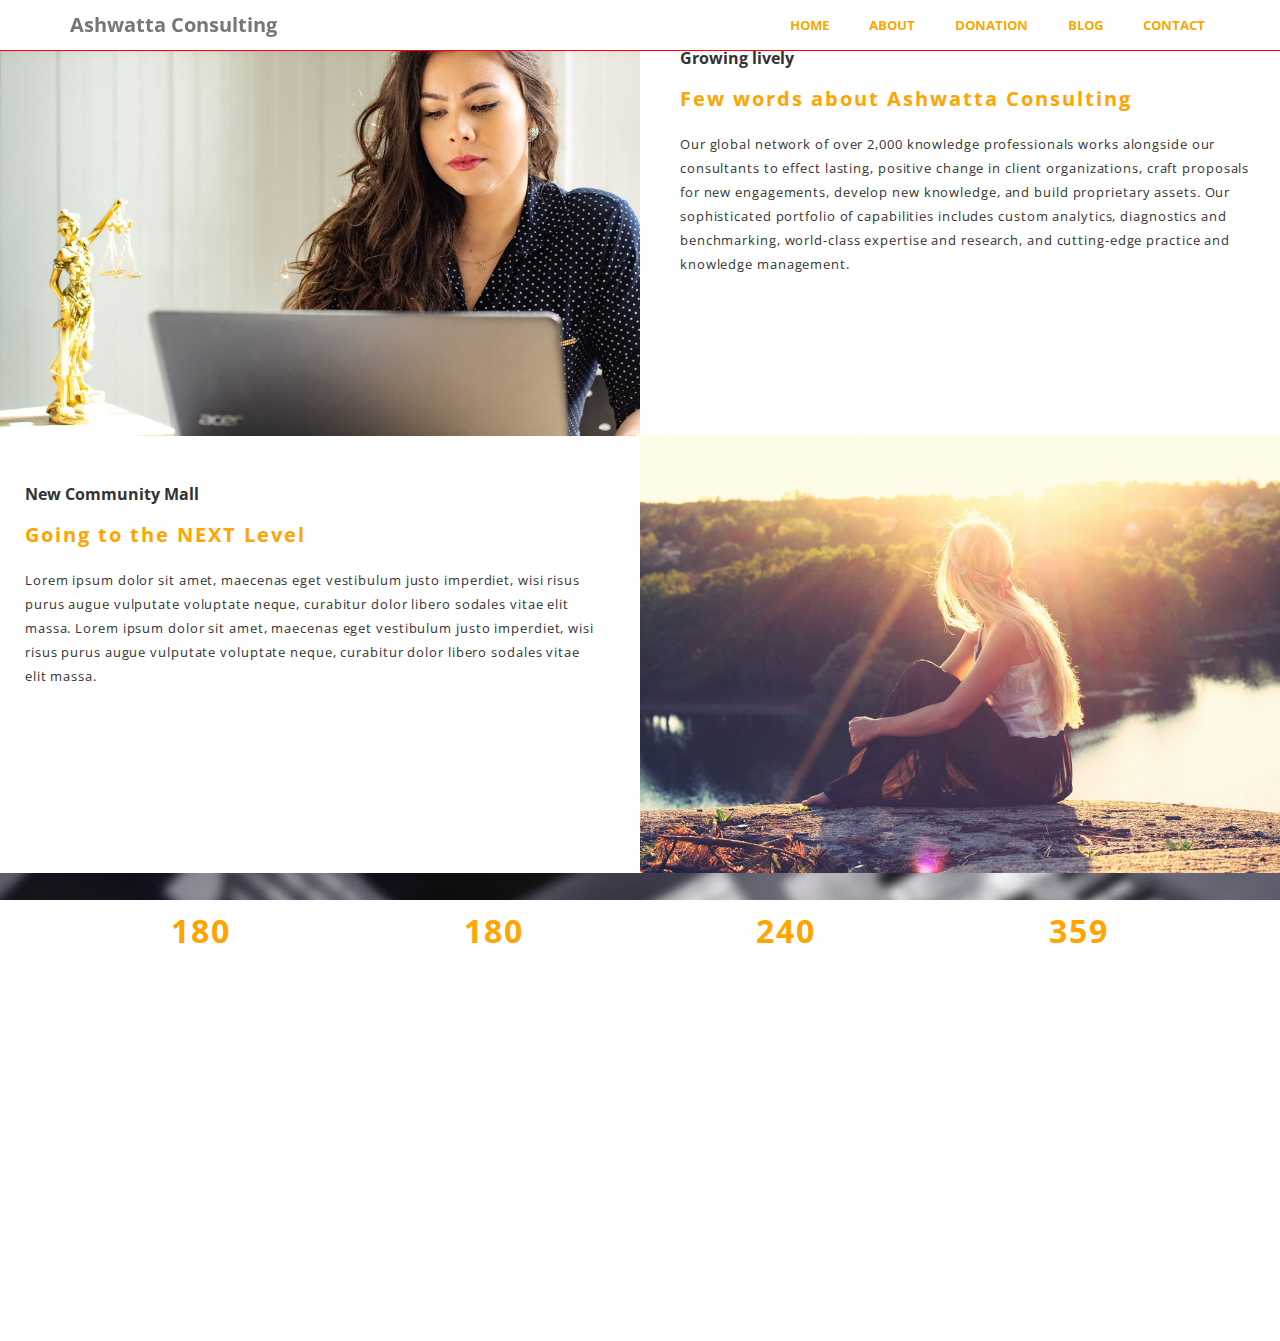
<file: ashwatta/about.html>
<!DOCTYPE html>
<html lang="en">
<head>

	<meta charset="utf-8">
	<title>Ashwatta Consulting- Love the People</title>

	<meta http-equiv="X-UA-Compatible" content="IE=Edge">
	<meta name="viewport" content="width=device-width, initial-scale=1">
	<meta name="keywords" content="">
	<meta name="description" content="">
<!--

Template 2077 Ashwatta Consulting

http://www.tooplate.com/view/2077-modern-town

-->
	<link rel="stylesheet" href="css/bootstrap.min.css">
	<link rel="stylesheet" href="css/animate.min.css">
	<link rel="stylesheet" href="css/font-awesome.min.css">
   	<link rel="stylesheet" href="css/owl.theme.css">
	<link rel="stylesheet" href="css/owl.carousel.css">
	<link rel="stylesheet" href="css/style.css">
	<link href='https://fonts.googleapis.com/css?family=Open+Sans:400,700' rel='stylesheet' type='text/css'>
	
</head>
<body data-spy="scroll" data-target=".navbar-collapse" data-offset="50">

<!-- Navigation section
================================================== -->
<section class="navbar navbar-default navbar-fixed-top" role="navigation">
	<div class="container">

		<div class="navbar-header">
			<button class="navbar-toggle" data-toggle="collapse" data-target=".navbar-collapse">
				<span class="icon icon-bar"></span>
				<span class="icon icon-bar"></span>
				<span class="icon icon-bar"></span>
			</button>
			<a href="#" class="navbar-brand">Ashwatta Consulting</a>
		</div>
        <div class="collapse navbar-collapse">
			<ul class="nav navbar-nav navbar-right main-navigation">
				<li><a href="index.html" >HOME</a></li>
				<li><a href="about.html" >ABOUT</a></li>
				<li><a href="donation.html" >DONATION</a></li>
				<li><a href="blog.html" >BLOG</a></li>
				<li><a href="contact.html" >CONTACT</a></li>
			</ul>
		</div>

	</div>
</section>

<!-- about section
================================================== -->
<section id="about" class="paralla-section">
	<div class="container">
		<div class="row">
        
			<div class="col-md-6 col-sm-12">
				<img src="images/about-img-1.jpg" class="img-responsive" alt="about img 1">
			</div>
            
			<div class="col-md-6 col-sm-12">
				<div class="about-des">
					<h4>Growing lively</h4>
					<h3>Few words about Ashwatta Consulting</h3>
					<p>Our global network of over 2,000 knowledge professionals works alongside our consultants to effect lasting, positive change in client organizations, craft proposals for new engagements, develop new knowledge, and build proprietary assets. Our sophisticated portfolio of capabilities includes custom analytics, diagnostics and benchmarking, world-class expertise and research, and cutting-edge practice and knowledge management.</p> 
					
					<!--Visit: <a rel="nofollow" href="http://www.tooplate.com" target="_parent">Tooplate</a> for more website themes or templates. Credits go to <a rel="nofollow" href="http://unsplash.com" target="_parent">Unsplash</a> and <a rel="nofollow" href="http://pixabay.com" target="_parent">Pixabay</a> for images. Lorem ipsum dolor sit amet, maecenas eget vestibulum.</p>
					-->
				</div>
			</div>

		</div>
        
        <div class="row">
			
			<div class="col-md-6 col-sm-12">
				<div class="about-des">
					<h4>New Community Mall</h4>
					<h3>Going to the NEXT Level</h3>
					<p>Lorem ipsum dolor sit amet, maecenas eget vestibulum justo imperdiet, wisi risus purus augue vulputate voluptate neque, curabitur dolor libero sodales vitae elit massa. Lorem ipsum dolor sit amet, maecenas eget vestibulum justo imperdiet, wisi risus purus augue vulputate voluptate neque, curabitur dolor libero sodales vitae elit massa.</p>
				</div>
			</div>
            
            <div class="col-md-6 col-sm-12">
				<img src="images/about-img-2.jpg" class="img-responsive" alt="about img 2">
			</div>

		</div>
	</div>
</section>

<!-- Counter section
================================================== -->
<section id="counter" class="paralla-section">
	<div class="container">
		<div class="row">

			<div class="col-md-3 col-sm-3 counter-item">	
				<h3 class="counter-number" data-from="1" data-to="256" data-speed="1000"></h3>
				<span class="counter-text">CUSTOMERS</span>
            </div> 
            <div class="col-md-3 col-sm-3 counter-item">	
				<h3 class="counter-number" data-from="1" data-to="512" data-speed="2000"></h3>
				<span class="counter-text">DEVELOPERS</span>
            </div>   
            <div class="col-md-3 col-sm-3 counter-item">	
				<h3 class="counter-number" data-from="1" data-to="1024" data-speed="3000"></h3>
				<span class="counter-text">AWESOME PROJECTS</span>
            </div> 
             <div class="col-md-3 col-sm-3 counter-item">
				<h3 class="counter-number" data-from="1" data-to="2048" data-speed="4000"></h3>
				<span class="counter-text">DESIGNERS</span>
            </div> 
              

		</div>
	</div>
</section>



<!-- Footer section
================================================== -->
<footer>
	<div class="container">
		<div class="row">
			<div class="link-list col-md-2 col-sm-2 wow fadeInUp" data-wow-delay="0.6s">
				<h2>Company</h2>
				<a href="#">About</a>
                <a href="#">Blog</a>
				<a href="#">Team</a>
				<a href="#">Career</a>
			</div>
			<div class="link-list col-md-2 col-sm-2 wow fadeInUp" data-wow-delay="0.6s">
				<h2>Support</h2>
				<a href="#">Email Us</a>
				<a href="#">FAQs</a>
				<a href="#">Service Terms</a>
				<a href="#">Licenses</a>
			</div>
			<div class="col-md-2 col-sm-2 wow fadeInUp" data-wow-delay="0.9s">
				<h2>Network</h2>
				<ul class="social-icon">
					<li><a href="#" class="fa fa-facebook wow fadeIn" data-wow-delay="0.3s"></a></li>
					<li><a href="#" class="fa fa-twitter wow fadeIn" data-wow-delay="0.6s"></a></li>
					<li><a href="#" class="fa fa-dribbble wow fadeIn" data-wow-delay="0.9s"></a></li>
					<li><a href="#" class="fa fa-behance wow fadeIn" data-wow-delay="1s"></a></li>
				</ul>
			<div>

		</div>
	</div>
	</div>
	<div>
	<br/>
	<br/>
	<p id="footer-copy-right-text"> Copyright &copy; 2020 Ashwatta Consulting</p>
	</div>
</footer>

<!-- Javascript 
================================================== -->
<script src="js/jquery.js"></script>
<script src="js/bootstrap.min.js"></script>
<script src="js/smoothscroll.js"></script>
<script src="js/jquery.nav.js"></script>
<script src="js/jquery.parallax.js"></script>
<script src="js/owl.carousel.min.js"></script>
<script src="js/isotope.min.js"></script>
<script src="js/wow.min.js"></script>
<script src="js/counter.js"></script>
<script src="js/custom.js"></script>

</body>
</html>
</file>
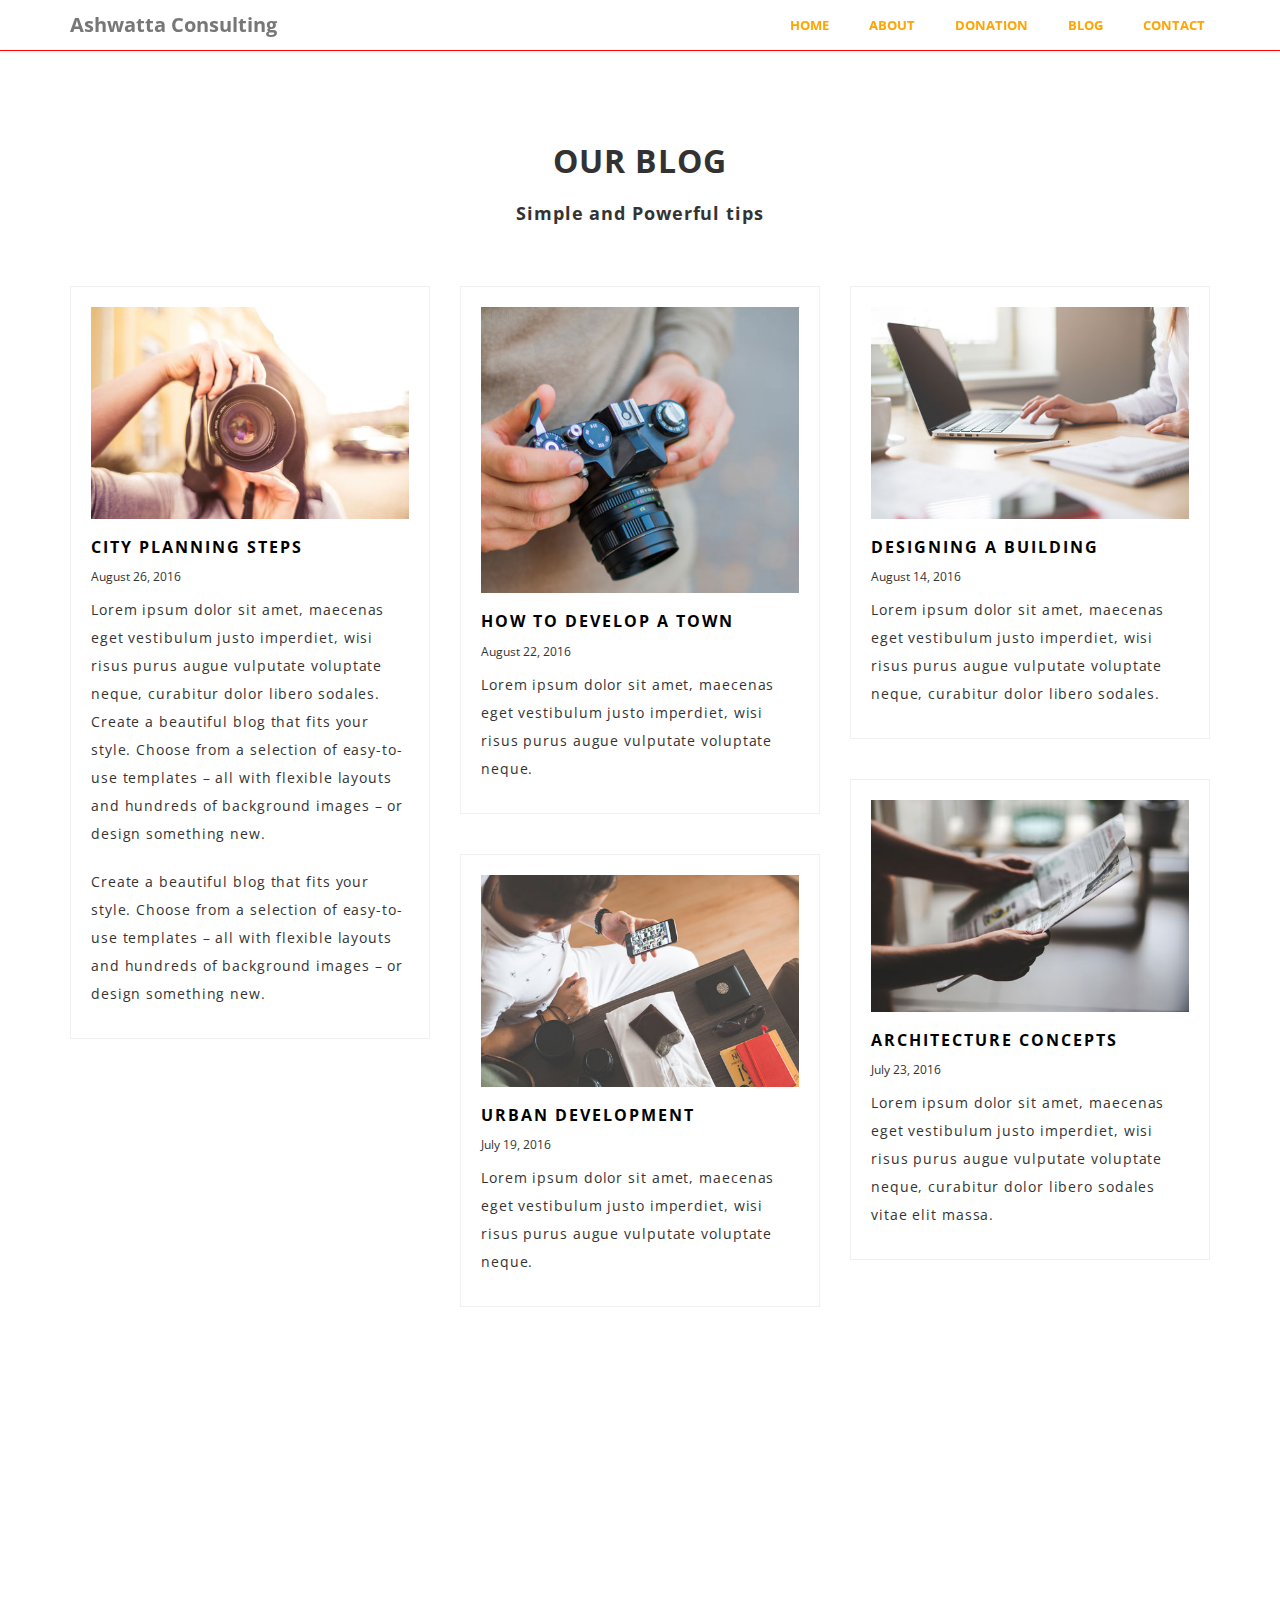
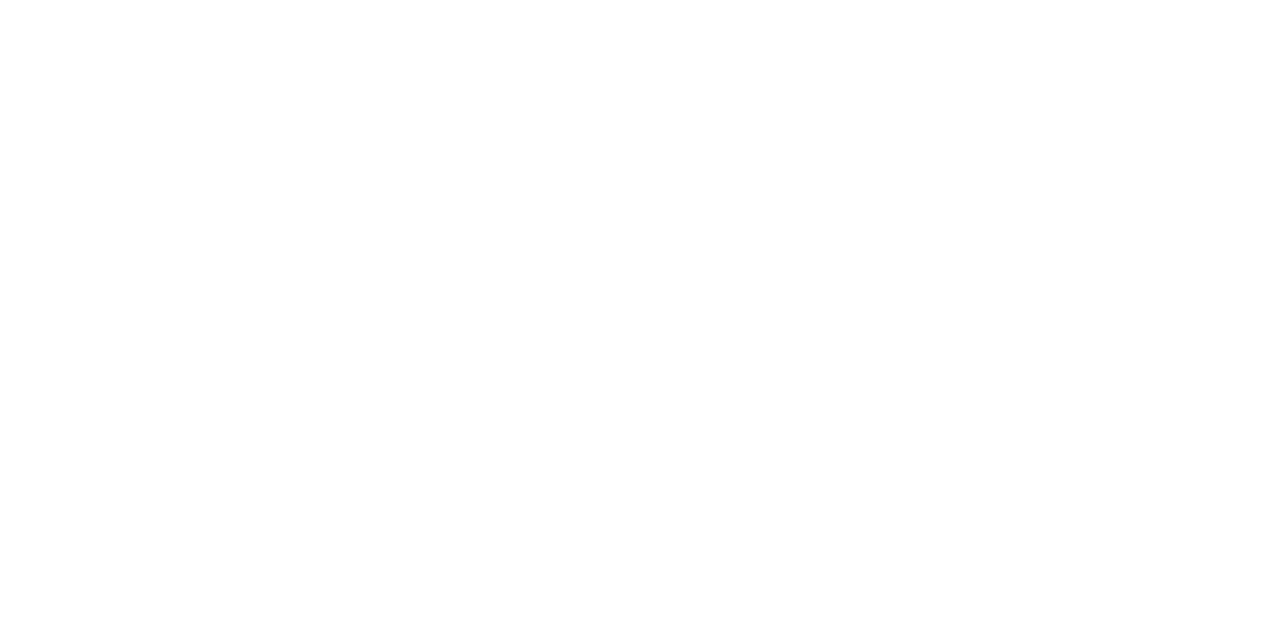
<file: ashwatta/blog.html>
<!DOCTYPE html>
<html lang="en">
<head>

	<meta charset="utf-8">
	<title>Ashwatta Consulting- Love the People</title>

	<meta http-equiv="X-UA-Compatible" content="IE=Edge">
	<meta name="viewport" content="width=device-width, initial-scale=1">
	<meta name="keywords" content="">
	<meta name="description" content="">
<!--

Template 2077 Ashwatta Consulting

http://www.tooplate.com/view/2077-modern-town

-->
	<link rel="stylesheet" href="css/bootstrap.min.css">
	<link rel="stylesheet" href="css/animate.min.css">
	<link rel="stylesheet" href="css/font-awesome.min.css">
   	<link rel="stylesheet" href="css/owl.theme.css">
	<link rel="stylesheet" href="css/owl.carousel.css">
	<link rel="stylesheet" href="css/style.css">
	<link href='https://fonts.googleapis.com/css?family=Open+Sans:400,700' rel='stylesheet' type='text/css'>
	
</head>
<body data-spy="scroll" data-target=".navbar-collapse" data-offset="50">

<!-- Navigation section
================================================== -->
<section class="navbar navbar-default navbar-fixed-top" role="navigation">
	<div class="container">

		<div class="navbar-header">
			<button class="navbar-toggle" data-toggle="collapse" data-target=".navbar-collapse">
				<span class="icon icon-bar"></span>
				<span class="icon icon-bar"></span>
				<span class="icon icon-bar"></span>
			</button>
			<a href="#" class="navbar-brand">Ashwatta Consulting</a>
		</div>
		<div class="collapse navbar-collapse">
			<ul class="nav navbar-nav navbar-right main-navigation">
				<li><a href="index.html" >HOME</a></li>
				<li><a href="about.html" >ABOUT</a></li>
				<li><a href="donation.html" >DONATION</a></li>
				<li><a href="blog.html" >BLOG</a></li>
				<li><a href="contact.html" >CONTACT</a></li>
			</ul>
		</div>

	</div>
</section>



<!-- blog section
================================================== -->
<section id="blog" class="paralla-section">
	<div class="container">
		<div class="row">

			<h2>OUR BLOG</h2>
			<h4>Simple and Powerful tips</h4>

			<div class="blog-masonry masonry-true">

				<div class="post-masonry col-md-4 col-sm-6 wow fadeInUp">
					<div class="blog-wrapper">
						<img src="images/blog-img-1.jpg" class="img-responsive" alt="blog img">
						<h3><a href="#">CITY PLANNING STEPS</a></h3>
						<small>August 26, 2016</small>
						<p>Lorem ipsum dolor sit amet, maecenas eget vestibulum justo imperdiet, wisi risus purus augue vulputate voluptate neque, curabitur dolor libero sodales. Create a beautiful blog that fits your style. Choose from a selection of easy-to-use templates – all with flexible layouts and hundreds of background images – or design something new.</p>
						<p>Create a beautiful blog that fits your style. Choose from a selection of easy-to-use templates – all with flexible layouts and hundreds of background images – or design something new.</p>
					</div>
				</div>
				<div class="post-masonry col-md-4 col-sm-6 wow fadeInUp" data-wow-delay="0.2s">
					<div class="blog-wrapper">
						<img src="images/blog-img-2.jpg" class="img-responsive" alt="blog img">
						<h3><a href="#">HOW TO DEVELOP A TOWN</a></h3>
						<small>August 22, 2016</small>
						<p>Lorem ipsum dolor sit amet, maecenas eget vestibulum justo imperdiet, wisi risus purus augue vulputate voluptate neque.</p>
					</div>
				</div>
				<div class="post-masonry col-md-4 col-sm-6 wow fadeInUp" data-wow-delay="0.4s">
					<div class="blog-wrapper">
						<img src="images/blog-img-3.jpg" class="img-responsive" alt="blog img">
						<h3><a href="#">DESIGNING A BUILDING</a></h3>
						<small>August 14, 2016</small>
						<p>Lorem ipsum dolor sit amet, maecenas eget vestibulum justo imperdiet, wisi risus purus augue vulputate voluptate neque, curabitur dolor libero sodales.</p>
					</div>
				</div>
				<div class="post-masonry col-md-4 col-sm-6 wow fadeInUp" data-wow-delay="0.6s">
					<div class="blog-wrapper">
						<img src="images/blog-img-4.jpg" class="img-responsive" alt="blog img">
						<h3><a href="#">ARCHITECTURE CONCEPTS</a></h3>
						<small>July 23, 2016</small>
						<p>Lorem ipsum dolor sit amet, maecenas eget vestibulum justo imperdiet, wisi risus purus augue vulputate voluptate neque, curabitur dolor libero sodales vitae elit massa.</p>
					</div>
				</div>
				<div class="post-masonry col-md-4 col-sm-6 wow fadeInUp" data-wow-delay="0.8s">
					<div class="blog-wrapper">
						<img src="images/blog-img-5.jpg" class="img-responsive" alt="blog img">
						<h3><a href="#">URBAN DEVELOPMENT</a></h3>
						<small>July 19, 2016</small>
						<p>Lorem ipsum dolor sit amet, maecenas eget vestibulum justo imperdiet, wisi risus purus augue vulputate voluptate neque.</p>
					</div>
				</div>
				<div class="post-masonry col-md-4 col-sm-6 wow fadeInUp" data-wow-delay="1.0s">
					<div class="blog-wrapper">
						<img src="images/blog-img-6.jpg" class="img-responsive" alt="blog img">
						<h3><a href="#">BECOME A DEVELOPER</a></h3>
						<small>July 12, 2016</small>
						<p>Lorem ipsum dolor sit amet, maecenas eget vestibulum justo imperdiet, wisi risus purus augue vulputate 	voluptate neque, curabitur dolor libero sodales vitae elit massa.</p>
					</div>
				</div>

			</div>

		</div>
	</div>
</section>


<!-- Counter section
================================================== -->
<section id="counter" class="paralla-section">
	<div class="container">
		<div class="row">

			<div class="col-md-3 col-sm-3 counter-item">	
				<h3 class="counter-number" data-from="1" data-to="256" data-speed="1000"></h3>
				<span class="counter-text">CUSTOMERS</span>
            </div> 
            <div class="col-md-3 col-sm-3 counter-item">	
				<h3 class="counter-number" data-from="1" data-to="512" data-speed="2000"></h3>
				<span class="counter-text">DEVELOPERS</span>
            </div>   
            <div class="col-md-3 col-sm-3 counter-item">	
				<h3 class="counter-number" data-from="1" data-to="1024" data-speed="3000"></h3>
				<span class="counter-text">AWESOME PROJECTS</span>
            </div> 
             <div class="col-md-3 col-sm-3 counter-item">
				<h3 class="counter-number" data-from="1" data-to="2048" data-speed="4000"></h3>
				<span class="counter-text">DESIGNERS</span>
            </div> 
              

		</div>
	</div>
</section>

<!-- Footer section
================================================== -->
<footer>
	<div class="container">
		<div class="row">
			<div class="link-list col-md-2 col-sm-2 wow fadeInUp" data-wow-delay="0.6s">
				<h2>Company</h2>
				<a href="#">About</a>
                <a href="#">Blog</a>
				<a href="#">Team</a>
				<a href="#">Career</a>
			</div>
			<div class="link-list col-md-2 col-sm-2 wow fadeInUp" data-wow-delay="0.6s">
				<h2>Support</h2>
				<a href="#">Email Us</a>
				<a href="#">FAQs</a>
				<a href="#">Service Terms</a>
				<a href="#">Licenses</a>
			</div>
			<div class="col-md-2 col-sm-2 wow fadeInUp" data-wow-delay="0.9s">
				<h2>Network</h2>
				<ul class="social-icon">
					<li><a href="#" class="fa fa-facebook wow fadeIn" data-wow-delay="0.3s"></a></li>
					<li><a href="#" class="fa fa-twitter wow fadeIn" data-wow-delay="0.6s"></a></li>
					<li><a href="#" class="fa fa-dribbble wow fadeIn" data-wow-delay="0.9s"></a></li>
					<li><a href="#" class="fa fa-behance wow fadeIn" data-wow-delay="1s"></a></li>
				</ul>
			<div>

		</div>
	</div>
	</div>
	<div>
	<br/>
	<br/>
	<p id="footer-copy-right-text"> Copyright &copy; 2020 Ashwatta Consulting</p>
	</div>
</footer>

<!-- Javascript 
================================================== -->
<script src="js/jquery.js"></script>
<script src="js/bootstrap.min.js"></script>
<script src="js/smoothscroll.js"></script>
<script src="js/jquery.nav.js"></script>
<script src="js/jquery.parallax.js"></script>
<script src="js/owl.carousel.min.js"></script>
<script src="js/isotope.min.js"></script>
<script src="js/wow.min.js"></script>
<script src="js/counter.js"></script>
<script src="js/custom.js"></script>

</body>
</html>
</file>
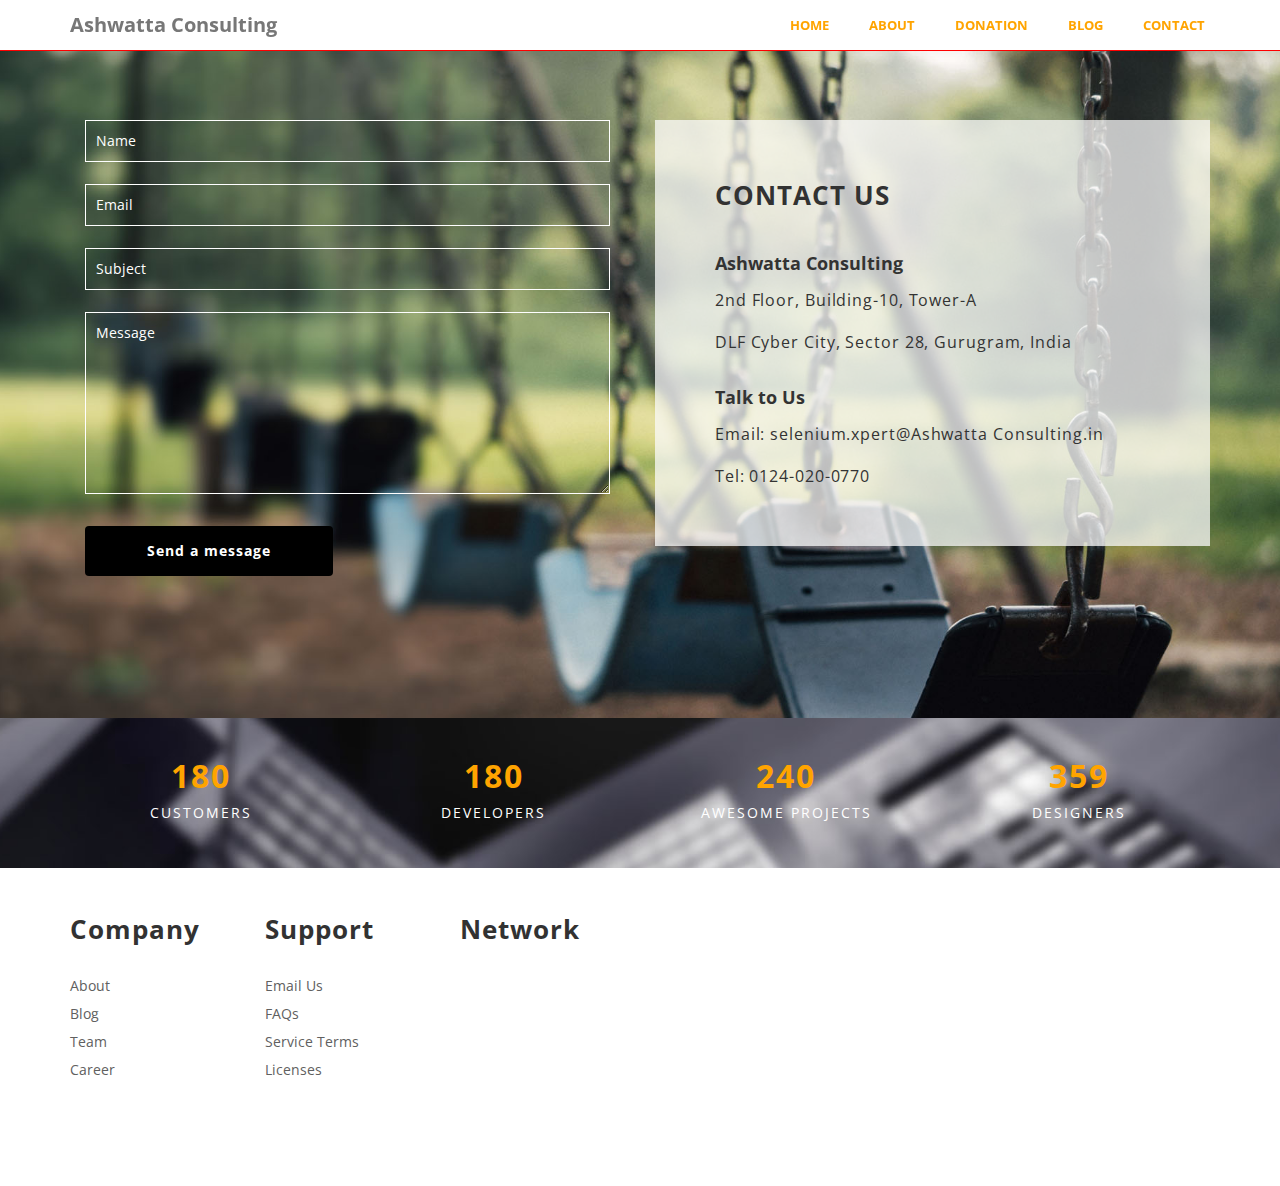
<file: ashwatta/contact.html>
<!DOCTYPE html>
<html lang="en">
<head>

	<meta charset="utf-8">
	<title>Ashwatta Consulting- Love the People</title>

	<meta http-equiv="X-UA-Compatible" content="IE=Edge">
	<meta name="viewport" content="width=device-width, initial-scale=1">
	<meta name="keywords" content="">
	<meta name="description" content="">
<!--

Template 2077 Ashwatta Consulting

http://www.tooplate.com/view/2077-modern-town

-->
	<link rel="stylesheet" href="css/bootstrap.min.css">
	<link rel="stylesheet" href="css/animate.min.css">
	<link rel="stylesheet" href="css/font-awesome.min.css">
   	<link rel="stylesheet" href="css/owl.theme.css">
	<link rel="stylesheet" href="css/owl.carousel.css">
	<link rel="stylesheet" href="css/style.css">
	<link href='https://fonts.googleapis.com/css?family=Open+Sans:400,700' rel='stylesheet' type='text/css'>
	
</head>
<body data-spy="scroll" data-target=".navbar-collapse" data-offset="50">

<!-- Navigation section
================================================== -->
<section class="navbar navbar-default navbar-fixed-top" role="navigation">
	<div class="container">

		<div class="navbar-header">
			<button class="navbar-toggle" data-toggle="collapse" data-target=".navbar-collapse">
				<span class="icon icon-bar"></span>
				<span class="icon icon-bar"></span>
				<span class="icon icon-bar"></span>
			</button>
			<a href="#" class="navbar-brand">Ashwatta Consulting</a>
		</div>
		<div class="collapse navbar-collapse">
			<ul class="nav navbar-nav navbar-right main-navigation">
				<li><a href="index.html" >HOME</a></li>
				<li><a href="about.html" >ABOUT</a></li>
				<li><a href="donation.html" >DONATION</a></li>
				<li><a href="blog.html" >BLOG</a></li>
				<li><a href="contact.html" >CONTACT</a></li>
			</ul>
		</div>

	</div>
</section>

<!-- Contact section
================================================== -->
<section id="contact" class="parallax-section">
	<div class="container">
		<div class="row">

			<!-- Contact form section
			================================================== -->
			<div class="col-md-6 col-sm-6 wow fadeInDown" data-wow-delay="0.6s">
				<form action="#" method="post">
					<div class="col-md-12 col-sm-12">
						<input type="text" class="form-control" placeholder="Name" name="name" id="name">
						<input type="email" class="form-control" placeholder="Email" name="email" id="email">
                        <input type="text" class="form-control" placeholder="Subject" name="subject">
                        <textarea name="message" rows="8" class="form-control" id="message" placeholder="Message" message="message"></textarea>
					</div>
					<div class="col-md-6 col-sm-6">
						<input name="submit" type="submit" class="form-control" id="submit" value="Send a message">
					</div>
				</form>
			</div>

			<!-- Contact detail section
			================================================== -->
			<div class="col-md-6 col-sm-6 wow fadeInUp" data-wow-delay="0.9s">
				<div class="contact-detail">
					<h2>CONTACT US</h2>
						<div>
							<h4>Ashwatta Consulting</h4>
							<p>2nd Floor, Building-10, Tower-A</p>
							<p> DLF Cyber City, Sector 28, Gurugram, India </p>
						</div>
						<div>
							<h4>Talk to Us</h4>
							<p>Email: selenium.xpert@Ashwatta Consulting.in</p>
							<p>Tel: 0124-020-0770</p>
						</div>
				</div>
			</div>

		</div>
	</div>
</section>

<!-- Counter section
================================================== -->
<section id="counter" class="paralla-section">
	<div class="container">
		<div class="row">

			<div class="col-md-3 col-sm-3 counter-item">	
				<h3 class="counter-number" data-from="1" data-to="256" data-speed="1000"></h3>
				<span class="counter-text">CUSTOMERS</span>
            </div> 
            <div class="col-md-3 col-sm-3 counter-item">	
				<h3 class="counter-number" data-from="1" data-to="512" data-speed="2000"></h3>
				<span class="counter-text">DEVELOPERS</span>
            </div>   
            <div class="col-md-3 col-sm-3 counter-item">	
				<h3 class="counter-number" data-from="1" data-to="1024" data-speed="3000"></h3>
				<span class="counter-text">AWESOME PROJECTS</span>
            </div> 
             <div class="col-md-3 col-sm-3 counter-item">
				<h3 class="counter-number" data-from="1" data-to="2048" data-speed="4000"></h3>
				<span class="counter-text">DESIGNERS</span>
            </div> 
		</div>
	</div>
</section>



<!-- Footer section
================================================== -->
<footer>
	<div class="container">
		<div class="row">
			<div class="link-list col-md-2 col-sm-2 wow fadeInUp" data-wow-delay="0.6s">
				<h2>Company</h2>
				<a href="#">About</a>
                <a href="#">Blog</a>
				<a href="#">Team</a>
				<a href="#">Career</a>
			</div>
			<div class="link-list col-md-2 col-sm-2 wow fadeInUp" data-wow-delay="0.6s">
				<h2>Support</h2>
				<a href="#">Email Us</a>
				<a href="#">FAQs</a>
				<a href="#">Service Terms</a>
				<a href="#">Licenses</a>
			</div>
			<div class="col-md-2 col-sm-2 wow fadeInUp" data-wow-delay="0.9s">
				<h2>Network</h2>
				<ul class="social-icon">
					<li><a href="#" class="fa fa-facebook wow fadeIn" data-wow-delay="0.3s"></a></li>
					<li><a href="#" class="fa fa-twitter wow fadeIn" data-wow-delay="0.6s"></a></li>
					<li><a href="#" class="fa fa-dribbble wow fadeIn" data-wow-delay="0.9s"></a></li>
					<li><a href="#" class="fa fa-behance wow fadeIn" data-wow-delay="1s"></a></li>
				</ul>
			<div>

		</div>
	</div>
	</div>
	<div>
	<br/>
	<br/>
	<p id="footer-copy-right-text"> Copyright &copy; 2020 Ashwatta Consulting</p>
	</div>
</footer>

<!-- Javascript 
================================================== -->
<script src="js/jquery.js"></script>
<script src="js/bootstrap.min.js"></script>
<script src="js/smoothscroll.js"></script>
<script src="js/jquery.nav.js"></script>
<script src="js/jquery.parallax.js"></script>
<script src="js/owl.carousel.min.js"></script>
<script src="js/isotope.min.js"></script>
<script src="js/wow.min.js"></script>
<script src="js/counter.js"></script>
<script src="js/custom.js"></script>

</body>
</html>
</file>
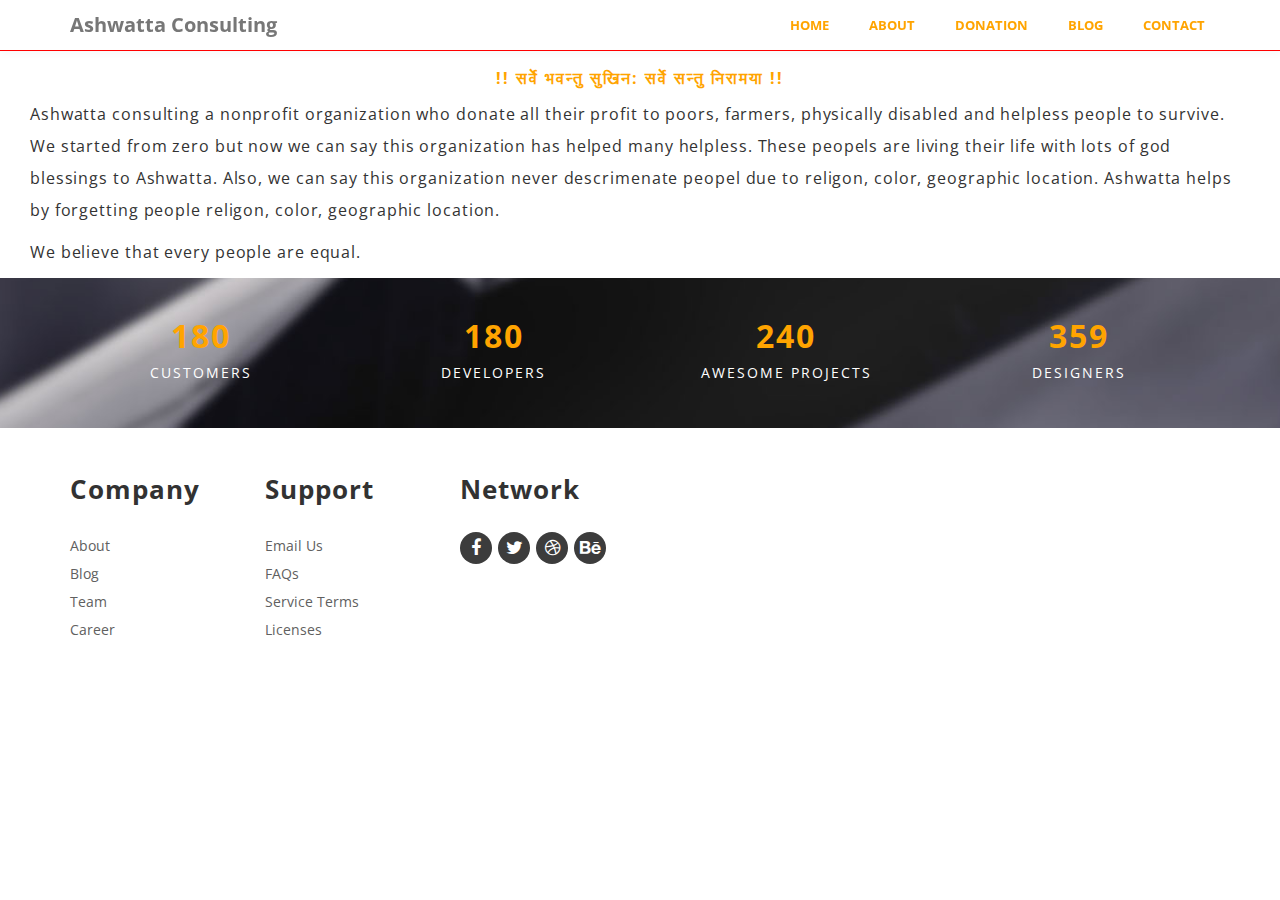
<file: ashwatta/donation.html>
<!DOCTYPE html>
<html lang="en">
<head>

	<meta charset="utf-8">
	<title>Ashwatta Consulting- Love the People</title>

	<meta http-equiv="X-UA-Compatible" content="IE=Edge">
	<meta name="viewport" content="width=device-width, initial-scale=1">
	<meta name="keywords" content="">
	<meta name="description" content="">
<!--

Template 2077 Ashwatta Consulting

http://www.tooplate.com/view/2077-modern-town

-->
	<link rel="stylesheet" href="css/bootstrap.min.css">
	<link rel="stylesheet" href="css/animate.min.css">
	<link rel="stylesheet" href="css/font-awesome.min.css">
   	<link rel="stylesheet" href="css/owl.theme.css">
	<link rel="stylesheet" href="css/owl.carousel.css">
	<link rel="stylesheet" href="css/style.css">
	<link href='https://fonts.googleapis.com/css?family=Open+Sans:400,700' rel='stylesheet' type='text/css'>
	
</head>
<body data-spy="scroll" data-target=".navbar-collapse" data-offset="50">

<!-- Navigation section
================================================== -->
<section class="navbar navbar-default navbar-fixed-top" role="navigation">
	<div class="container">

		<div class="navbar-header">
			<button class="navbar-toggle" data-toggle="collapse" data-target=".navbar-collapse">
				<span class="icon icon-bar"></span>
				<span class="icon icon-bar"></span>
				<span class="icon icon-bar"></span>
			</button>
			<a href="#" class="navbar-brand">Ashwatta Consulting</a>
		</div>
		<div class="collapse navbar-collapse">
			<ul class="nav navbar-nav navbar-right main-navigation">
				<li><a href="index.html" >HOME</a></li>
				<li><a href="about.html" >ABOUT</a></li>
				<li><a href="donation.html" >DONATION</a></li>
				<li><a href="blog.html" >BLOG</a></li>
				<li><a href="contact.html" >CONTACT</a></li>
			</ul>
		</div>

	</div>
</section>
<section class="donation-content">
<div id="donation-page-div">
<h3 id="donation-page-tagline">!! सर्वे भवन्तु सुखिन: सर्वे सन्तु निरामया  !!</h3>
<p>
Ashwatta consulting a nonprofit organization who donate all their profit to poors, farmers, physically disabled and helpless people to survive.
We started from zero but now we can say this organization has helped many helpless. These peopels are living their life with lots of god blessings to Ashwatta. Also, we can say this organization never descrimenate peopel due to religon, color, geographic location. Ashwatta helps by forgetting people religon, color, geographic location.
</p>
<p>
We believe that every people are equal.
</p>
</div>

</section>

<!-- Counter section
================================================== -->
<section id="counter" class="paralla-section">
	<div class="container">
		<div class="row">

			<div class="col-md-3 col-sm-3 counter-item">	
				<h3 class="counter-number" data-from="1" data-to="256" data-speed="1000"></h3>
				<span class="counter-text">CUSTOMERS</span>
            </div> 
            <div class="col-md-3 col-sm-3 counter-item">	
				<h3 class="counter-number" data-from="1" data-to="512" data-speed="2000"></h3>
				<span class="counter-text">DEVELOPERS</span>
            </div>   
            <div class="col-md-3 col-sm-3 counter-item">	
				<h3 class="counter-number" data-from="1" data-to="1024" data-speed="3000"></h3>
				<span class="counter-text">AWESOME PROJECTS</span>
            </div> 
             <div class="col-md-3 col-sm-3 counter-item">
				<h3 class="counter-number" data-from="1" data-to="2048" data-speed="4000"></h3>
				<span class="counter-text">DESIGNERS</span>
            </div> 
              

		</div>
	</div>
</section>

<!-- Footer section
================================================== -->
<footer>
	<div class="container">
		<div class="row">
			<div class="link-list col-md-2 col-sm-2 wow fadeInUp" data-wow-delay="0.6s">
				<h2>Company</h2>
				<a href="#">About</a>
                <a href="#">Blog</a>
				<a href="#">Team</a>
				<a href="#">Career</a>
			</div>
			<div class="link-list col-md-2 col-sm-2 wow fadeInUp" data-wow-delay="0.6s">
				<h2>Support</h2>
				<a href="#">Email Us</a>
				<a href="#">FAQs</a>
				<a href="#">Service Terms</a>
				<a href="#">Licenses</a>
			</div>
			<div class="col-md-2 col-sm-2 wow fadeInUp" data-wow-delay="0.9s">
				<h2>Network</h2>
				<ul class="social-icon">
					<li><a href="#" class="fa fa-facebook wow fadeIn" data-wow-delay="0.3s"></a></li>
					<li><a href="#" class="fa fa-twitter wow fadeIn" data-wow-delay="0.6s"></a></li>
					<li><a href="#" class="fa fa-dribbble wow fadeIn" data-wow-delay="0.9s"></a></li>
					<li><a href="#" class="fa fa-behance wow fadeIn" data-wow-delay="1s"></a></li>
				</ul>
			<div>

		</div>
	</div>
	</div>
	<div>
	<br/>
	<br/>
	<p id="footer-copy-right-text"> Copyright &copy; 2020 Ashwatta Consulting</p>
	</div>
</footer>

<!-- Javascript 
================================================== -->
<script src="js/jquery.js"></script>
<script src="js/bootstrap.min.js"></script>
<script src="js/smoothscroll.js"></script>
<script src="js/jquery.nav.js"></script>
<script src="js/jquery.parallax.js"></script>
<script src="js/owl.carousel.min.js"></script>
<script src="js/isotope.min.js"></script>
<script src="js/wow.min.js"></script>
<script src="js/counter.js"></script>
<script src="js/custom.js"></script>

</body>
</html>
</file>
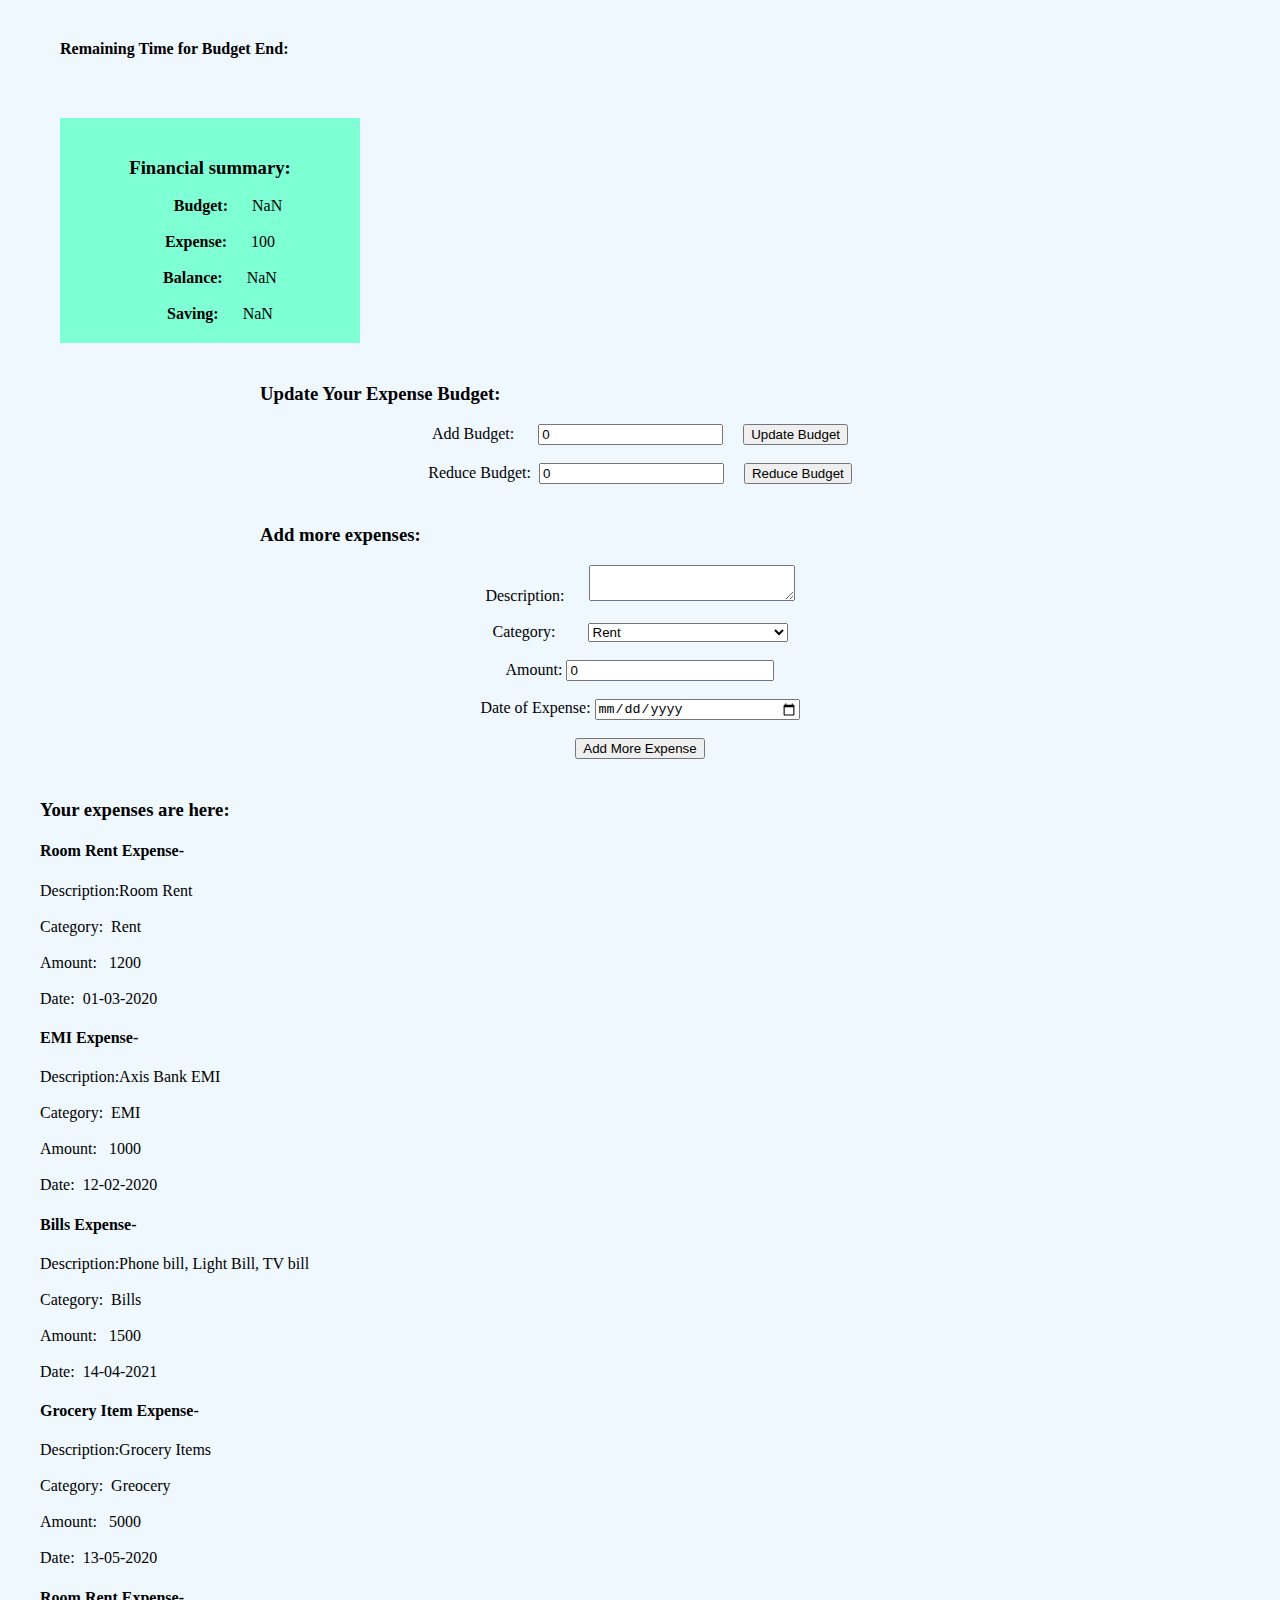
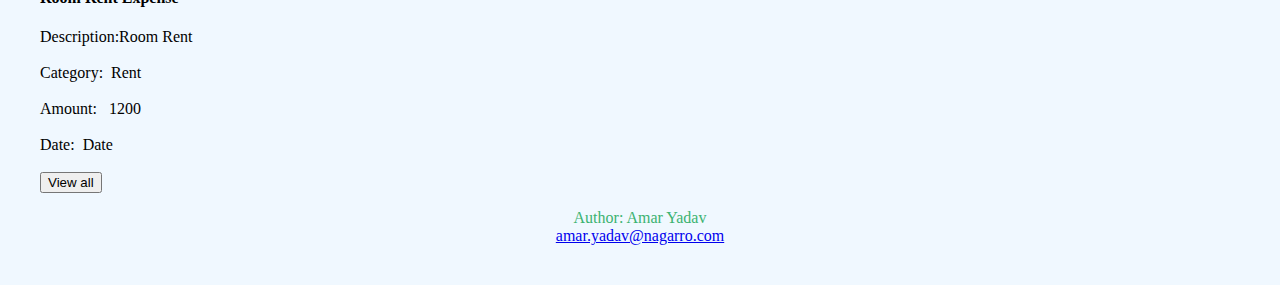
<file: Budget Calculator/calc.html>
<!DOCTYPE html>
<html lang="en" dir="ltr">
  <head>
    <meta charset="utf-8">
    <title>Calculated Page</title>
    <link rel="stylesheet" href="stylescripts/homepage.css">
  </head>
  <body id="budget_calculator_html_body" onload="calculateBudgetOnIncome();">
    <div class="finance_detail">
      Remaining Time for Budget End: <p id="dt_value"></p>
    </div>
      <div class="expense_overview" id="finance_manager">
        <div class="overview_title">
          <h3>Financial summary:</h3>
        </div>&nbsp;&nbsp;&nbsp;
        <div class="finance_detail" >Budget:
        </div>
        <div class="budget_amount" id="budget_amount">
          1000
        </div>
        <br>
        <br>
        <div class="finance_detail">Expense:
        </div>
        <div class="budget_amount" id="expense_amount">
          100
        </div>
        <br>
        <br>
        <div class="finance_detail">Balance:
        </div>
        <div class="budget_amount" id="balance_amount">
          200
        </div>
        <br>
        <br>
        <div class="finance_detail">Saving:
        </div>
        <div class="budget_amount" id="saving_amount">
          1000
        </div>
      </div>

    <div class="form-divs">
      <form class="add_budget_form" name="add_in_budget_form">
      <h3>Update Your Expense Budget:</h3>
      Add Budget: &nbsp;&nbsp;&nbsp;&nbsp;&nbsp;<input type="number" name="add_money_in_budget" value="0"> &nbsp; &nbsp;
      <input type="button" name="update_budget_money" value="Update Budget" onclick="updateBudgetAmount()">
      <br><br>
      Reduce Budget:&nbsp; <input type="number" name="reduce_money_in_budget" value="0"> &nbsp; &nbsp;
      <input type="button" name="reduce_budget_money" value="Reduce Budget" onclick="reduceBudgetAmount()">
      </form>
    </div>
    <div class="form-divs">
      <form class="forms" name="add_more_expense_form">
        <h3>Add more expenses:</h3>
        <label for="description">
        Description:&nbsp; &nbsp; &nbsp;
        </label>
        <textarea name="description" rows="2" cols="30"></textarea><br><br>
        <label for="category">
        Category: &nbsp; &nbsp;&nbsp; &nbsp;
        </label>
        <select name="expense_area" id="expense_add_on">
          <option name="rent" value="Rent">Rent</option>
          <option name="emi" value="EMI">EMI</option>
          <option name="grocery" value="Grocery">Grocery</option>
          <option name= "bills" value="Bills">Bills</option>
        </select><br><br>
        <label for="amount">Amount: </label>
        <input type="number" name="add_more_amounts" id="amount" value="0"><br><br>
        <label for="expensedate">
        Date of Expense:
      </label>
      <input type="date" name="ependiture_date" id="ependiture_date" value=""><br><br>
      <input type="button" name="more_expense" value="Add More Expense" onclick="addAllExplenses()">
    </form>
  </div>
  <div>
    <h3>Your expenses are here:</h3>
    <span class="short-text">
      <div class="row">
      <div class="column">
        <h4>Room Rent Expense-</h4>
        <div class="expense_data">
          <label for="description">Description:</label &nbsp; &nbsp;
          <label for="description_value">Room Rent</label><br><br>
          <label for="expense_type">Category:</label>&nbsp;
          <label for="expense_type_value">Rent</label><br><br>
          <label for="expense_aamount">Amount: </label>&nbsp;
          <label for="expense_aamount_value">1200</label><br><br>
          <label for="expense_day">Date:</label>&nbsp;
          <label for="expense_day_value">01-03-2020</label>
        </div>
      </div>
      <div class="column">
        <h4>EMI Expense-</h4>
        <div class="expense_data">
          <label for="description">Description:</label &nbsp; &nbsp;
          <label for="description_value">Axis Bank EMI</label><br><br>
          <label for="expense_type">Category:</label>&nbsp;
          <label for="expense_type_value">EMI</label><br><br>
          <label for="expense_aamount">Amount: </label>&nbsp;
          <label for="expense_aamount_value">1000</label><br><br>
          <label for="expense_day">Date:</label>&nbsp;
          <label for="expense_day_value">12-02-2020</label>
        </div>
      </div>
      <div class="column">
        <h4>Bills Expense-</h4>
        <div class="expense_data">
          <label for="description">Description:</label &nbsp; &nbsp;
          <label for="description_value">Phone bill, Light Bill, TV bill</label><br><br>
          <label for="expense_type">Category:</label>&nbsp;
          <label for="expense_type_value">Bills</label><br><br>
          <label for="expense_aamount">Amount: </label>&nbsp;
          <label for="expense_aamount_value">1500</label><br><br>
          <label for="expense_day">Date:</label>&nbsp;
          <label for="expense_day_value">14-04-2021</label>
        </div>
      </div>
      <div class="column">
        <h4>Grocery Item Expense-</h4>
        <div class="expense_data">
          <label for="description">Description:</label &nbsp; &nbsp;
          <label for="description_value">Grocery Items</label><br><br>
          <label for="expense_type">Category:</label>&nbsp;
          <label for="expense_type_value">Greocery</label><br><br>
          <label for="expense_aamount">Amount: </label>&nbsp;
          <label for="expense_aamount_value">5000</label><br><br>
          <label for="expense_day">Date:</label>&nbsp;
          <label for="expense_day_value">13-05-2020</label>
        </div>
      </div>
      <div class="column">
        <h4>Room Rent Expense-</h4>
        <div class="expense_data">
          <label for="description">Description:</label &nbsp; &nbsp;
          <label for="description_value">Room Rent</label><br><br>
          <label for="expense_type">Category:</label>&nbsp;
          <label for="expense_type_value">Rent</label><br><br>
          <label for="expense_aamount">Amount: </label>&nbsp;
          <label for="expense_aamount_value">1200</label><br><br>
          <label for="expense_day">Date:</label>&nbsp;
          <label for="expense_day_value">Date</label>
        </div>
      </div>
    </div>
  </span>
    <span class="long-text">
      <div class="column">
        <h4>Grocery Item Expense-</h4>
        <div class="expense_data">
          <label for="description">Description:</label &nbsp; &nbsp;
          <label for="description_value">Grocery Items</label><br><br>
          <label for="expense_type">Category:</label>&nbsp;
          <label for="expense_type_value">Greocery</label><br><br>
          <label for="expense_aamount">Amount: </label>&nbsp;
          <label for="expense_aamount_value">2000</label><br><br>
          <label for="expense_day">Date:</label>&nbsp;
          <label for="expense_day_value">18-05-2020</label>
        </div>
      </div>
    </span>
    <span class="text-dots"></span>
    <span class="show-more-button" data-more="0"><br>
      <button type="button" name="button" onclick="showAllExpenses()" >View all </button>
    </span>
  </div>
  <footer>
  <p>Author: Amar Yadav<br>
  <a href="mailto:amar.yadav@nagarro.com">amar.yadav@nagarro.com</a></p>
  </footer>
<!-- javascripts
  <script type="text/javascript" src="javascripts/homepagescript.js">
  </script>
-->
  <script type="text/javascript" src="javascripts/budgetcalculator.js">
  </script>
  </body>
</html>
</file>
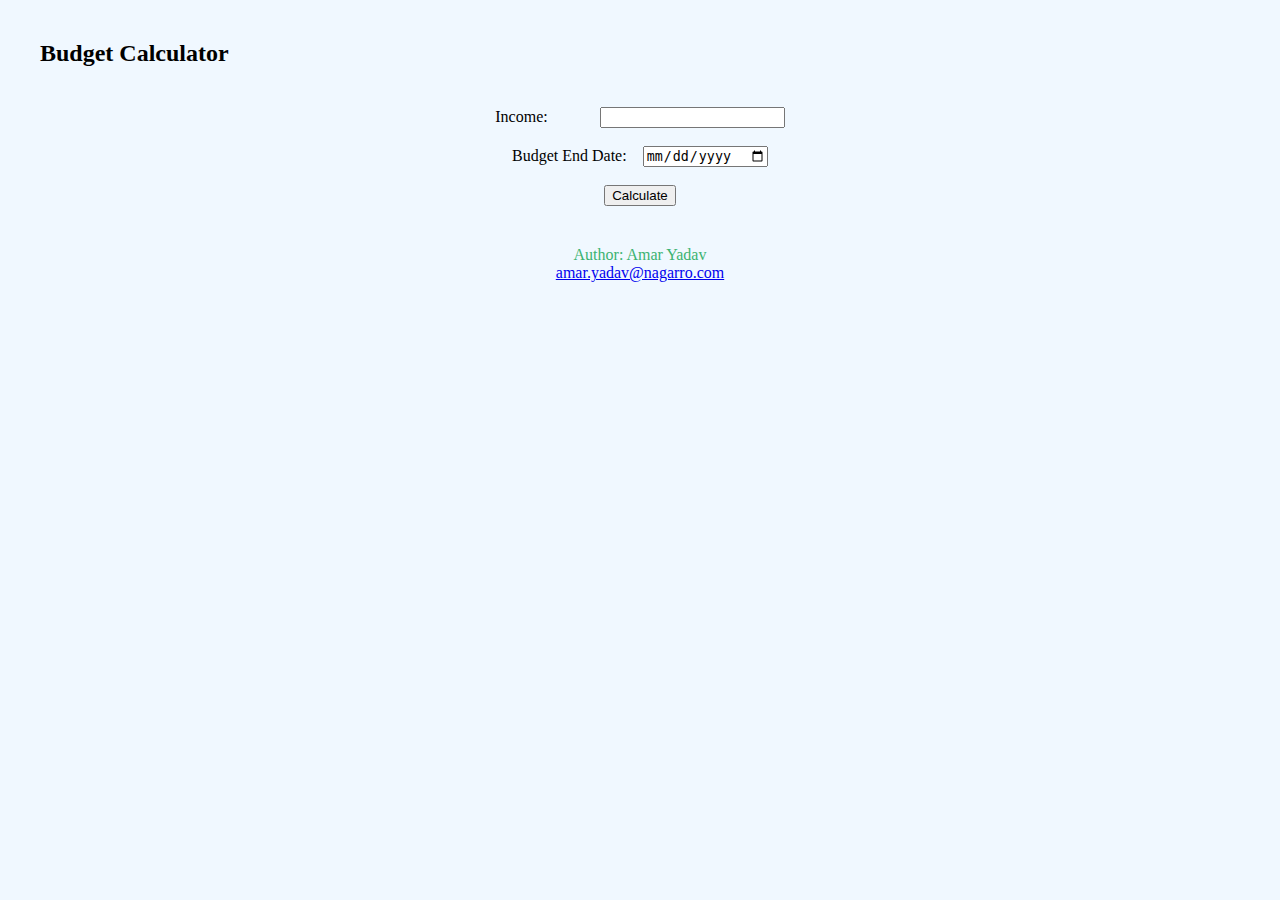
<file: Budget Calculator/home.html>
<!DOCTYPE html>
<html lang="en" dir="ltr">
  <head>
    <meta charset="utf-8">
    <title>Budget Calculator</title>
    <link rel="stylesheet" href="stylescripts/homepage.css">
  </head>
  <body id="budget_calculator_html_body">
    <p> <h2 style="{text-align: center;}">Budget Calculator</h2></p>
      <form class="" name="budget" action="calc.html" onsubmit="return validateBudgetForm();" method="get">
        Income: &nbsp; &nbsp; &nbsp; &nbsp; &nbsp; &nbsp;
        <input type="number" name="incomeamount" value="" required/>
        <br/><br/>
        Budget End Date:&nbsp; &nbsp;
        <input type="date" name="bdgtdate" value="" id="dt" required/>
        <br/><br/>
        <input type="submit" name="submit_button" value="Calculate" />
      </form>
      <footer>
      <p>Author: Amar Yadav<br>
      <a href="mailto:amar.yadav@nagarro.com">amar.yadav@nagarro.com</a></p>
    </footer>
      <!--javascripts -->
      <script type="text/javascript" src="javascripts/homepagescript.js">
      </script>
  </body>
</html>
</file>
<file: ashwatta/css/style.css>
/*

Template 2077 Modern Town

http://www.tooplate.com/view/2077-modern-town

*/

/* Body 
------------------------------------- */
body {
		background: #ffffff;
    font-family: 'Open Sans', sans-serif;
    font-weight: 400;
    position: relative;
}

html,body {
      width: 100%;
     overflow-x: hidden;
  }

.post-masonry img {
    width: 100%;
    display: block;
}

/* Typography
------------------------------------- */
h1,h2,h3,h4,h5 {
  font-weight: bold;
}

h1 {
  font-size: 62px;
  line-height: 72px;
}

h2 {
  color: #323232;
  font-size: 26px;
  line-height: 42px;
  letter-spacing: 1px;
  padding-bottom: 12px;
}

h3 {
  color: #ffa400;
  font-size: 16px;
  letter-spacing: 26px;
  letter-spacing: 2px;
}

h5 {
  color: #ffa400;
  line-height: 28px;
  letter-spacing: 2px;
}

p {
  font-size: 16px;
  letter-spacing: 0.9px;
  line-height: 32px;
}



/* All Section styles
------------------------------------- */
#testimonial, #blog, #counter, #contact {
   	padding-top: 120px;
  	padding-bottom: 120px;
}

#about h3 {
  	padding-bottom: 12px;
}

.parallax-section {
  	background-attachment: fixed !important;
  	background-size: cover !important;
}


/* navigation styles
/* ========================================== */
.navbar-default {
    background: #fff;
    border: 30;
	border-color:red;
    box-shadow: 0px 2px 8px 0px rgba(50, 50, 50, 0.04);
    margin: 0 !important;
  }
.navbar-default .navbar-brand {
  font-size: 20px;
  font-weight: bold;
  margin: 0;
  }
.navbar-default li {
  margin: 15px 20px;
}
.navbar-default .navbar-nav li a {
    color: #ffa400;
    font-size: 13px;
    font-weight: bold;
    padding: 0px;
  }
.navbar-default .navbar-nav li a:hover {
    color: #ffa400;
  }
.navbar-default .navbar-nav > li > a:hover,
.navbar-default .navbar-nav > li > a:focus {
  color: #303030;
  background-color: transparent;
}
.navbar-default .navbar-nav > .active > a,
.navbar-default .navbar-nav > .active > a:hover,
.navbar-default .navbar-nav > .active > a:focus {
  color: #ffa400;
  background-color: transparent;
}
.navbar-default .navbar-toggle {
     border: none;
     padding-top: 12px;
  }
.navbar-default .navbar-toggle .icon-bar {
    background: #ffa400;
    border-color: transparent;
  }
.navbar-default .navbar-toggle:hover,
.navbar-default .navbar-toggle:focus { 
  background-color: transparent;
}



/* home section styles
/* ========================================== */
#home {
  background: url('../images/home-bg.jpg') 50% 0 repeat-y fixed;
  -webkit-background-size: cover;
  background-size: cover;
  background-position: center center;
  display: -webkit-box;
  display: -webkit-flex;
  display: -ms-flexbox;
  display: flex;
  -webkit-box-align: center;
  -webkit-align-items: center;
      -ms-flex-align: center;
          align-items: center;
  height: 100vh;
  text-align: center;
}

#home .btn-danger {
  background: #ffa400 !important;
  margin-right: 20px;
}

#home .btn-danger:hover {
  background: #ffc400 !important;
}

#home .btn {
  background: #000000;
  border-color: transparent;
  color: #ffffff;
  font-size: 12px;
  font-weight: bold;
  padding: 14px 52px;
  margin-top: 40px;
  transition: all 0.4s ease-in-out;
}

#home .btn:hover {
  background: #ffa400;
}


/* testimonial section styles
/* ========================================== */
#testimonial .item {
  text-align: center;
  display: block;
  width: 100%;
  padding-bottom: 62px;
}

#testimonial .item img {
  display: inline-block;
}

/* about section styles
/* ========================================== */
#about .container {
  	width: 100%;
  	padding: 0px;
  	margin: 0px;
}

#about .col-md-6 {
	padding: 0;
}

#about .about-des {
  	padding: 65px;
}

#about .about-des h3 {
	font-size: 26px;
}

#about .about-des h4 {
	font-size: 20px;
}

#about .about-des p {
	font-size: 16px;
	line-height: 32px;
}


/* blog section styles
/* ========================================== */
#blog h2, #blog h4 {
  text-align: center;
}

#blog h2 {
  padding-bottom: 12px;
  font-size: 32px;
}

#blog h4 {
  padding-bottom: 32px;
  letter-spacing: 0.9px;
}

#blog p {
	padding-top: 10px;
	font-size: 14px;
	line-height: 28px;
}

#blog .blog-wrapper {
  background: #ffffff;
  border: 1px solid #f0f0f0;
  padding: 20px;
  margin-top: 20px;
  margin-bottom: 20px;
}

#blog .blog-wrapper h3 a {
  color: #000000;
}


/* Counter section styles
/* ========================================== */
#counter {
   background: url('../images/counter-bg.jpg') 50% 0 repeat-y fixed;
  -webkit-background-size: cover;
  background-size: cover;
  background-position: center;
  text-align: center;
  height: 150px;
  padding-top: 20px;
  padding-bottom: 20px;
}

#counter .counter-number {
  color: #ffa400;
  font-size: 32px;
}

#counter .counter-text {
  color: #ffffff;
  letter-spacing: 2px;
}


/* contact section styles
/* ========================================== */
#contact {
  background: url('../images/contact-bg.jpg') 50% 0 repeat-y fixed;
  -webkit-background-size: cover;
  background-size: cover;
  background-position: center;
}

#contact .form-control {
  background: transparent;
  border-color: #ffffff;
  color: #ffffff;
  border-radius: 0px;
  box-shadow: none;
  margin-bottom: 22px;
  transition: all 0.4s ease-in-out;
  padding: 10px;
  height: auto;
}

#contact input[type="submit"] {
  background: #000000;
  border:none;
  border-radius: 4px;
  font-weight: bold;
  letter-spacing: 1px;
  height: 50px;
  margin-top: 10px;
}

#contact input[type="submit"]:hover {
  background: #ffa400;
}

.form-control::-moz-placeholder {
  color: #ffffff;
  opacity: 1;
}
.form-control:-ms-input-placeholder {
  color: #ffffff;
}
.form-control::-webkit-input-placeholder {
  color: #ffffff;
}

#contact .contact-detail {
  background: rgba(250,250,250,0.75);
  padding: 34px 10px 34px 60px;
}

#contact .contact-detail h2 {
  padding-bottom: 28px;
}

#contact .contact-detail div {
  padding-bottom: 10px;
}
/* donation page */

.donation-content p{
	padding-left:30px;
	padding-right:30px;
	display: inline-block;

}

#donation-page-tagline{
	text-align:center;
	padding-top:50px;
}


/* footer section styles
/* ========================================== */
footer {
	height: 200px;
	padding-top:20px;
}

footer p {
	padding-right: 40px;
	padding-bottom: 20px;
	font-size: 14px;
}

footer a {
  color: #606060;
}

footer a:hover {
  color: #ffa400;
  text-decoration: none;
}
#footer-copy-right-text{
	text-align: center;
	color: #ffa400;
	font:bold;
	}
.link-list a {
  color: #606060;
  display: block;
  padding-top: 4px;
  padding-bottom: 4px;
}

.social-icon {
  padding: 0;
  margin: 0;
}
.social-icon li {
  list-style: none;
  display: inline-block;
}
.social-icon li a {
  background: #3c3c3c;
  border-radius: 100%;
  color: #ffffff;
  font-size: 18px;
  line-height: 32px;
  width: 32px;
  height: 32px;
  text-align: center;
  text-decoration: none;
  transition: all 0.4s ease-in-out;
  margin-right: 2px;
}
.social-icon li a:hover {
  background: #ffa400;
}



@media (max-width: 1280px) {
	#about .about-des {
		padding: 40px;
	}
	#about .about-des h3 {
		font-size: 20px;
	}
	
	#about .about-des h4 {
		font-size: 16px;
	}
	
	#about .about-des p {
		font-size: 13px;
		line-height: 24px;
	}
}
/* mobile responsive section styles
/* ========================================== */
@media (max-width: 768px) {
  h1 {
    font-size: 53px;
  }
  #counter .counter-item {
    padding-top: 20px;
    padding-bottom: 20px;
  }
  
}

@media (max-width: 650px) {
  h1 {
    font-size: 40px;
  }
}

@media (max-width: 450px) {
  h1 {
    font-size: 28px;
    line-height: 38px;
  }
  #home h5 {
    font-size: 11px;
  }
  #home .btn {
    display: inline-block;
    padding: 14px 32px;
  }
}

@media (max-width: 375px) {
  h1 {
    font-size: 24px;
    line-height: 34px;
  }
  #home h5 {
    font-size: 9px;
  }
}
</file>
<file: Budget Calculator/stylescripts/homepage.css>
#budget_calculator_html_body{
  background-color: AliceBlue;
  margin: 40px;
}
#budget_calculator_html_body p{
  color: #3cb371;
}
#finance_manager{
  text-align:center;
  background-color: #7FFFD4;
  width: 300px;
  margin:20px;
  padding-top: 20px;
  padding-bottom: 20px;
}

.finance_detail, .budget_amount {
   display:inline;
   margin-left: 20px;
}
.finance_detail{
  font-weight: bold;
  font-style: normal;
}

form{
  text-align: center;
  margin: 40px;
}
form h3{
  text-align: left;
  padding-left: 180px;
}

form textarea{
  width:200px;
}
form select {
  width:200px;
}

form > #amount{
  width:200px;
}
form > #ependiture_date{
  width:200px;
}
.expenses_lists p{
  padding-left: 0px;
}

.long-text {
  display: none
}
.column{
  text-align: left;
}

#dt_value {
  text-align: center;
  font-size: 60px;
  margin-top: 0px;
}
footer p{
  bottom: 0px;
  width: 100%;
  text-align: center;
}
</file>
